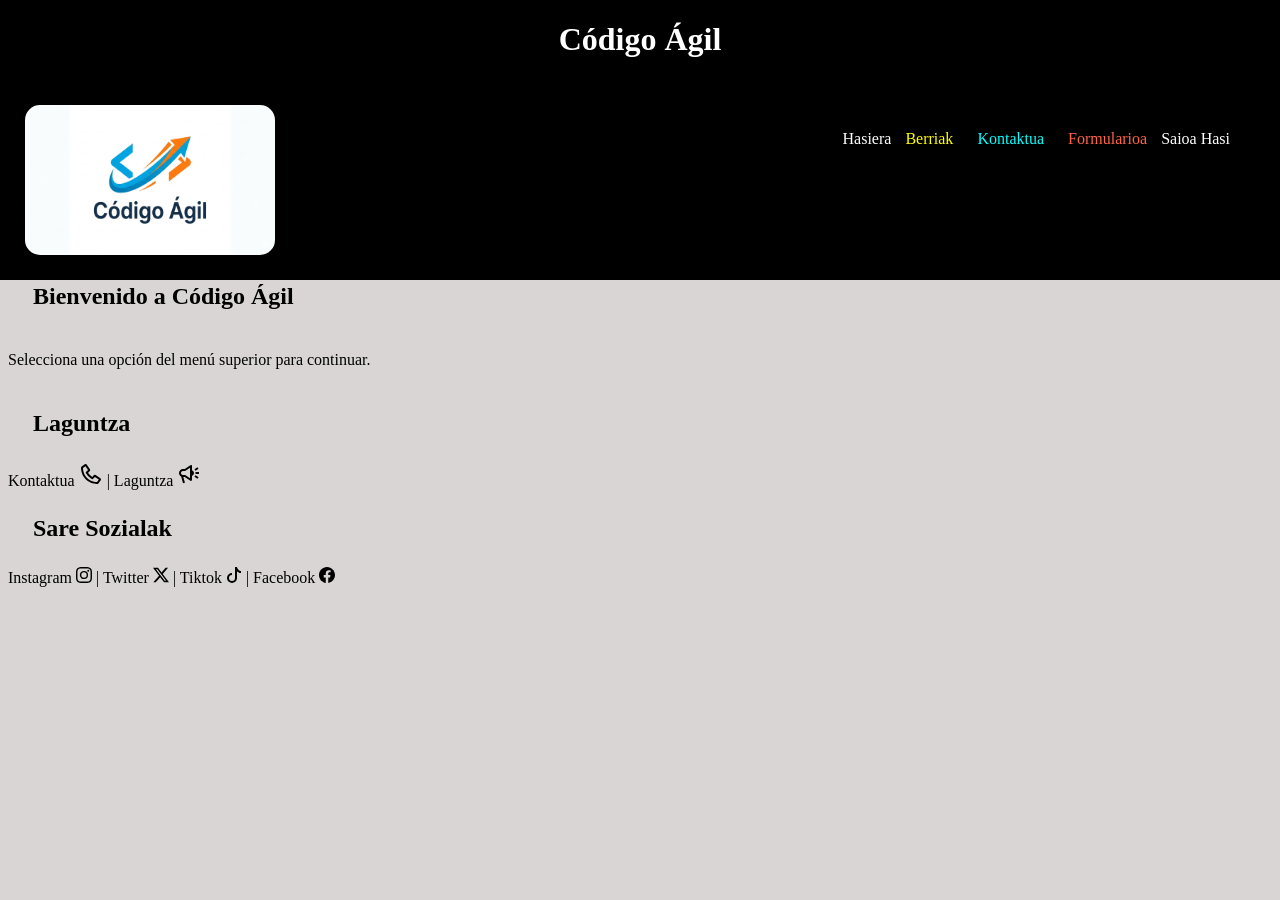
<file: codigo-agil/index.html>
<!DOCTYPE html>
<html lang="eu" >

    <meta charset="UTF-8">
<header>
    <!-- ====================Header estiloak==================== -->
    <title>Formularioak</title>
    <h1>Código Ágil</h1>
    <img src="header_erronka.jpg" alt="Código Ágil-eko logoa">
    <ul>
        <link rel="stylesheet" href="styles.css">
        <nav>

            <a href="index.html" class="Hasiera">Hasiera</a>
            <a href="Berriak" class="Berriak">Berriak</a>
            <a href="Kontaktua" class="Kontaktua">Kontaktua</a>
            <a href="Formulario_erronka.html" class="Formularioa">Formularioa</a>
            <a href="LOGIN_Intranet.html" class="Saio Hasiera">Saioa Hasi</a>
        </nav>
    </ul>

</header>
<!-- ====================Body estiloak==================== -->

<body>
    <h2>Bienvenido a Código Ágil</h2>

    <p>Selecciona una opción del menú superior para continuar.</p>

    <!--===================== Java Script ========================-->

    <script src="script.js"> </script>

    <!-- ==================== Footer estiloak==================== -->
    <footer>
        <h2>Laguntza</h2>
        Kontaktua <svg xmlns="http://www.w3.org/2000/svg" width="24" height="24" fill="currentColor"
            viewBox="0 0 24 24">
            <!--Boxicons v3.0.8 https://boxicons.com | License  https://docs.boxicons.com/free-->
            <path
                d="M18.07 22h.35c.47-.02.9-.26 1.17-.64l2.14-3.09c.23-.33.32-.74.24-1.14s-.31-.74-.64-.97l-4.64-3.09a1.47 1.47 0 0 0-.83-.25c-.41 0-.81.16-1.1.48l-1.47 1.59c-.69-.43-1.61-1.07-2.36-1.82-.72-.72-1.37-1.64-1.82-2.36l1.59-1.47c.54-.5.64-1.32.23-1.93L7.84 2.67c-.22-.33-.57-.57-.97-.64a1.46 1.46 0 0 0-1.13.24L2.65 4.41c-.39.27-.62.7-.64 1.17-.03.69-.16 6.9 4.68 11.74 4.35 4.35 9.81 4.69 11.38 4.69ZM6.88 10.05c-.16.15-.21.39-.11.59.05.09 1.15 2.24 2.74 3.84 1.6 1.6 3.75 2.7 3.84 2.75.2.1.44.06.59-.11l1.99-2.15 3.86 2.57-1.7 2.46c-1.16 0-6.13-.24-9.99-4.1S4 7.06 4 5.91l2.46-1.7 2.57 3.86-2.15 1.99Z">
            </path>
        </svg> | Laguntza <svg xmlns="http://www.w3.org/2000/svg" width="24" height="24" fill="currentColor"
            viewBox="0 0 24 24">
            <!--Boxicons v3.0.8 https://boxicons.com | License  https://docs.boxicons.com/free-->
            <path
                d="M18.5 10H22v2h-3.5zm.05-1.17 1.5-1 1.5-1L21 6l-.55-.83-1.5 1-1.5 1L18 8zm0 4.34L18 14l-.55.83 1.5 1 1.5 1L21 16l.55-.83-1.5-1zM15 8.18V4c0-.37-.2-.71-.53-.88s-.72-.15-1.03.05L7.69 7h-1.7c-2.21 0-4 1.79-4 4 0 1.52.86 2.82 2.1 3.5l1.94 6.77 1.92-.55-1.64-5.73h1.37l5.75 3.83c.17.11.36.17.55.17.16 0 .32-.04.47-.12.33-.17.53-.51.53-.88v-4.18c1.16-.41 2-1.51 2-2.82s-.84-2.4-2-2.82Zm-2 7.95-4.45-2.96A1 1 0 0 0 8 13H6c-1.1 0-2-.9-2-2s.9-2 2-2h2c.2 0 .39-.06.55-.17L13 5.87z">
            </path>
        </svg>

        <h2>Sare Sozialak</h2>

        Instagram <svg xmlns="http://www.w3.org/2000/svg" width="16" height="16" fill="currentColor"
            class="bi bi-instagram" viewBox="0 0 16 16">
            <path
                d="M8 0C5.829 0 5.556.01 4.703.048 3.85.088 3.269.222 2.76.42a3.9 3.9 0 0 0-1.417.923A3.9 3.9 0 0 0 .42 2.76C.222 3.268.087 3.85.048 4.7.01 5.555 0 5.827 0 8.001c0 2.172.01 2.444.048 3.297.04.852.174 1.433.372 1.942.205.526.478.972.923 1.417.444.445.89.719 1.416.923.51.198 1.09.333 1.942.372C5.555 15.99 5.827 16 8 16s2.444-.01 3.298-.048c.851-.04 1.434-.174 1.943-.372a3.9 3.9 0 0 0 1.416-.923c.445-.445.718-.891.923-1.417.197-.509.332-1.09.372-1.942C15.99 10.445 16 10.173 16 8s-.01-2.445-.048-3.299c-.04-.851-.175-1.433-.372-1.941a3.9 3.9 0 0 0-.923-1.417A3.9 3.9 0 0 0 13.24.42c-.51-.198-1.092-.333-1.943-.372C10.443.01 10.172 0 7.998 0zm-.717 1.442h.718c2.136 0 2.389.007 3.232.046.78.035 1.204.166 1.486.275.373.145.64.319.92.599s.453.546.598.92c.11.281.24.705.275 1.485.039.843.047 1.096.047 3.231s-.008 2.389-.047 3.232c-.035.78-.166 1.203-.275 1.485a2.5 2.5 0 0 1-.599.919c-.28.28-.546.453-.92.598-.28.11-.704.24-1.485.276-.843.038-1.096.047-3.232.047s-2.39-.009-3.233-.047c-.78-.036-1.203-.166-1.485-.276a2.5 2.5 0 0 1-.92-.598 2.5 2.5 0 0 1-.6-.92c-.109-.281-.24-.705-.275-1.485-.038-.843-.046-1.096-.046-3.233s.008-2.388.046-3.231c.036-.78.166-1.204.276-1.486.145-.373.319-.64.599-.92s.546-.453.92-.598c.282-.11.705-.24 1.485-.276.738-.034 1.024-.044 2.515-.045zm4.988 1.328a.96.96 0 1 0 0 1.92.96.96 0 0 0 0-1.92m-4.27 1.122a4.109 4.109 0 1 0 0 8.217 4.109 4.109 0 0 0 0-8.217m0 1.441a2.667 2.667 0 1 1 0 5.334 2.667 2.667 0 0 1 0-5.334" />
        </svg>
        | Twitter <svg xmlns="http://www.w3.org/2000/svg" width="16" height="16" fill="currentColor"
            class="bi bi-twitter-x" viewBox="0 0 16 16">
            <path
                d="M12.6.75h2.454l-5.36 6.142L16 15.25h-4.937l-3.867-5.07-4.425 5.07H.316l5.733-6.57L0 .75h5.063l3.495 4.633L12.601.75Zm-.86 13.028h1.36L4.323 2.145H2.865z" />
        </svg>
        | Tiktok <svg xmlns="http://www.w3.org/2000/svg" width="16" height="16" fill="currentColor" class="bi bi-tiktok"
            viewBox="0 0 16 16">
            <path
                d="M9 0h1.98c.144.715.54 1.617 1.235 2.512C12.895 3.389 13.797 4 15 4v2c-1.753 0-3.07-.814-4-1.829V11a5 5 0 1 1-5-5v2a3 3 0 1 0 3 3z" />
        </svg>
        | Facebook <svg xmlns="http://www.w3.org/2000/svg" width="16" height="16" fill="currentColor"
            class="bi bi-facebook" viewBox="0 0 16 16">
            <path
                d="M16 8.049c0-4.446-3.582-8.05-8-8.05C3.58 0-.002 3.603-.002 8.05c0 4.017 2.926 7.347 6.75 7.951v-5.625h-2.03V8.05H6.75V6.275c0-2.017 1.195-3.131 3.022-3.131.876 0 1.791.157 1.791.157v1.98h-1.009c-.993 0-1.303.621-1.303 1.258v1.51h2.218l-.354 2.326H9.25V16c3.824-.604 6.75-3.934 6.75-7.951" />
        </svg>
    </footer>
</body>

</html>
</file>
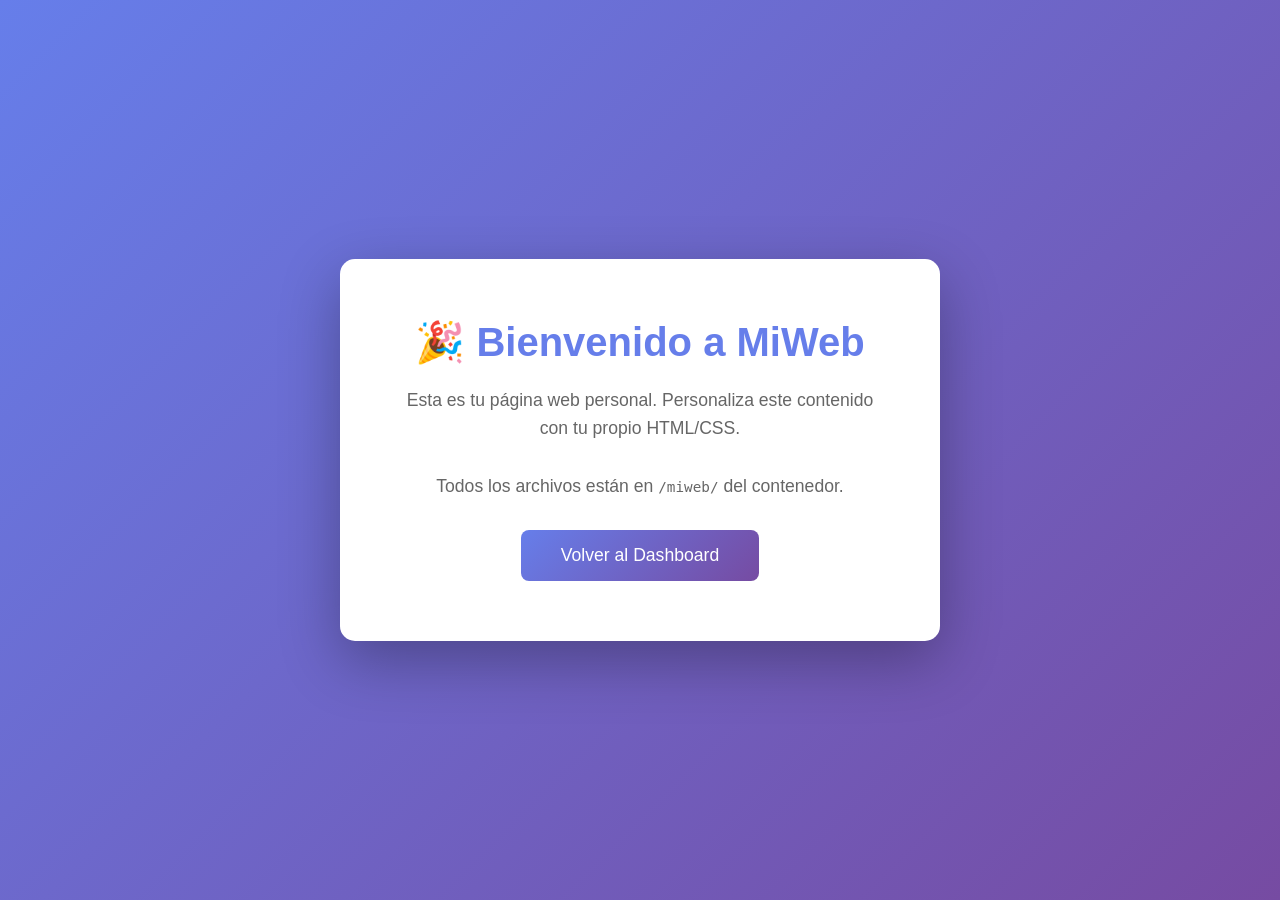
<file: miweb/index.html>
<!DOCTYPE html>
<html lang="es">
<head>
  <meta charset="UTF-8">
  <meta name="viewport" content="width=device-width, initial-scale=1.0">
  <title>MiWeb - Bienvenido</title>
  <style>
    * {
      margin: 0;
      padding: 0;
      box-sizing: border-box;
    }

    body {
      font-family: 'Segoe UI', Tahoma, Geneva, Verdana, sans-serif;
      background: linear-gradient(135deg, #667eea 0%, #764ba2 100%);
      min-height: 100vh;
      display: flex;
      align-items: center;
      justify-content: center;
    }

    .container {
      background: white;
      padding: 60px;
      border-radius: 15px;
      box-shadow: 0 20px 60px rgba(0, 0, 0, 0.3);
      text-align: center;
      max-width: 600px;
    }

    h1 {
      color: #667eea;
      font-size: 2.5em;
      margin-bottom: 20px;
    }

    p {
      color: #666;
      font-size: 1.1em;
      line-height: 1.6;
      margin-bottom: 30px;
    }

    .btn {
      background: linear-gradient(135deg, #667eea 0%, #764ba2 100%);
      color: white;
      padding: 15px 40px;
      border: none;
      border-radius: 8px;
      font-size: 1.1em;
      cursor: pointer;
      text-decoration: none;
      display: inline-block;
    }

    .btn:hover {
      transform: scale(1.05);
    }
  </style>
</head>
<body>
  <div class="container">
    <h1>🎉 Bienvenido a MiWeb</h1>
    <p>Esta es tu página web personal. Personaliza este contenido con tu propio HTML/CSS.</p>
    <p>Todos los archivos están en <code>/miweb/</code> del contenedor.</p>
    <a href="/" class="btn">Volver al Dashboard</a>
  </div>
</body>
</html>
</file>
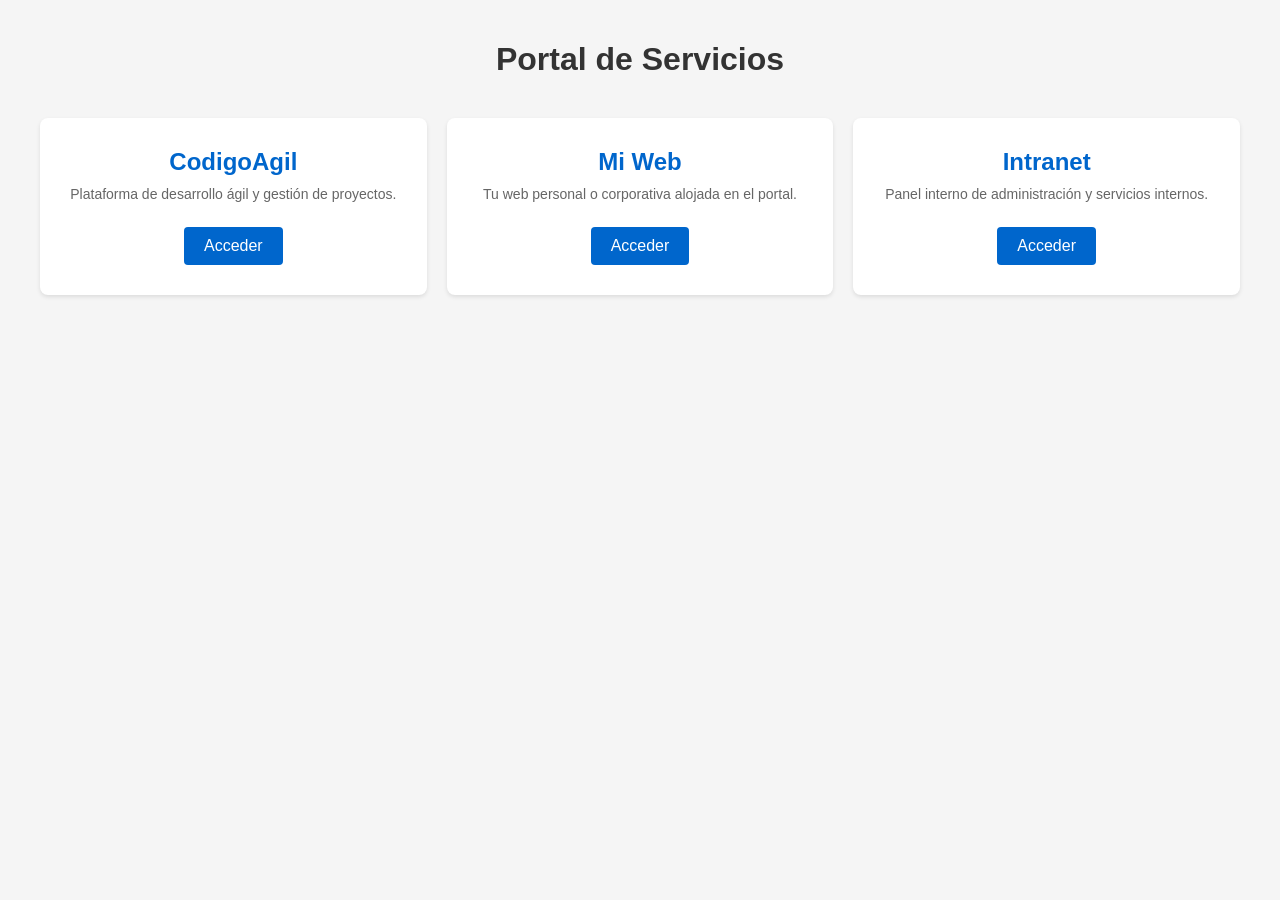
<file: web-publika/index.html>
<!DOCTYPE html>
<html lang="en">
<head>
    <meta charset="UTF-8">
    <meta name="viewport" content="width=device-width, initial-scale=1.0">
    <title>Portal de Servicios</title>
    <style>
        body {
            font-family: Arial, sans-serif;
            margin: 0;
            padding: 20px;
            background-color: #f5f5f5;
        }
        .container {
            max-width: 1200px;
            margin: 0 auto;
        }
        h1 {
            text-align: center;
            color: #333;
            margin-bottom: 40px;
        }
        .services-grid {
            display: grid;
            grid-template-columns: repeat(auto-fit, minmax(250px, 1fr));
            gap: 20px;
        }
        .service-card {
            background: white;
            border-radius: 8px;
            padding: 30px;
            box-shadow: 0 2px 4px rgba(0,0,0,0.1);
            text-align: center;
            transition: transform 0.3s, box-shadow 0.3s;
            cursor: pointer;
        }
        .service-card:hover {
            transform: translateY(-5px);
            box-shadow: 0 4px 8px rgba(0,0,0,0.2);
        }
        .service-card h2 {
            color: #0066cc;
            margin: 0 0 10px 0;
        }
        .service-card p {
            color: #666;
            margin: 10px 0;
            font-size: 14px;
        }
        .service-card a {
            display: inline-block;
            margin-top: 15px;
            padding: 10px 20px;
            background-color: #0066cc;
            color: white;
            text-decoration: none;
            border-radius: 4px;
            transition: background-color 0.3s;
        }
        .service-card a:hover {
            background-color: #0052a3;
        }
    </style>
</head>
<body>
    <div class="container">
        <h1>Portal de Servicios</h1>
        <div class="services-grid">
            <div class="service-card" onclick="window.location.href='/codigo-agil/'">
                <h2>CodigoAgil</h2>
                <p>Plataforma de desarrollo ágil y gestión de proyectos.</p>
                <a href="/codigo-agil/">Acceder</a>
            </div>
            <div class="service-card" onclick="window.location.href='/mi-web/'">
                <h2>Mi Web</h2>
                <p>Tu web personal o corporativa alojada en el portal.</p>
                <a href="/mi-web/">Acceder</a>
            </div>
            <div class="service-card" onclick="window.location.href='/'">
                <h2>Intranet</h2>
                <p>Panel interno de administración y servicios internos.</p>
                <a href="/">Acceder</a>
            </div>
        </div>
    </div>
</body>
</html>
</file>
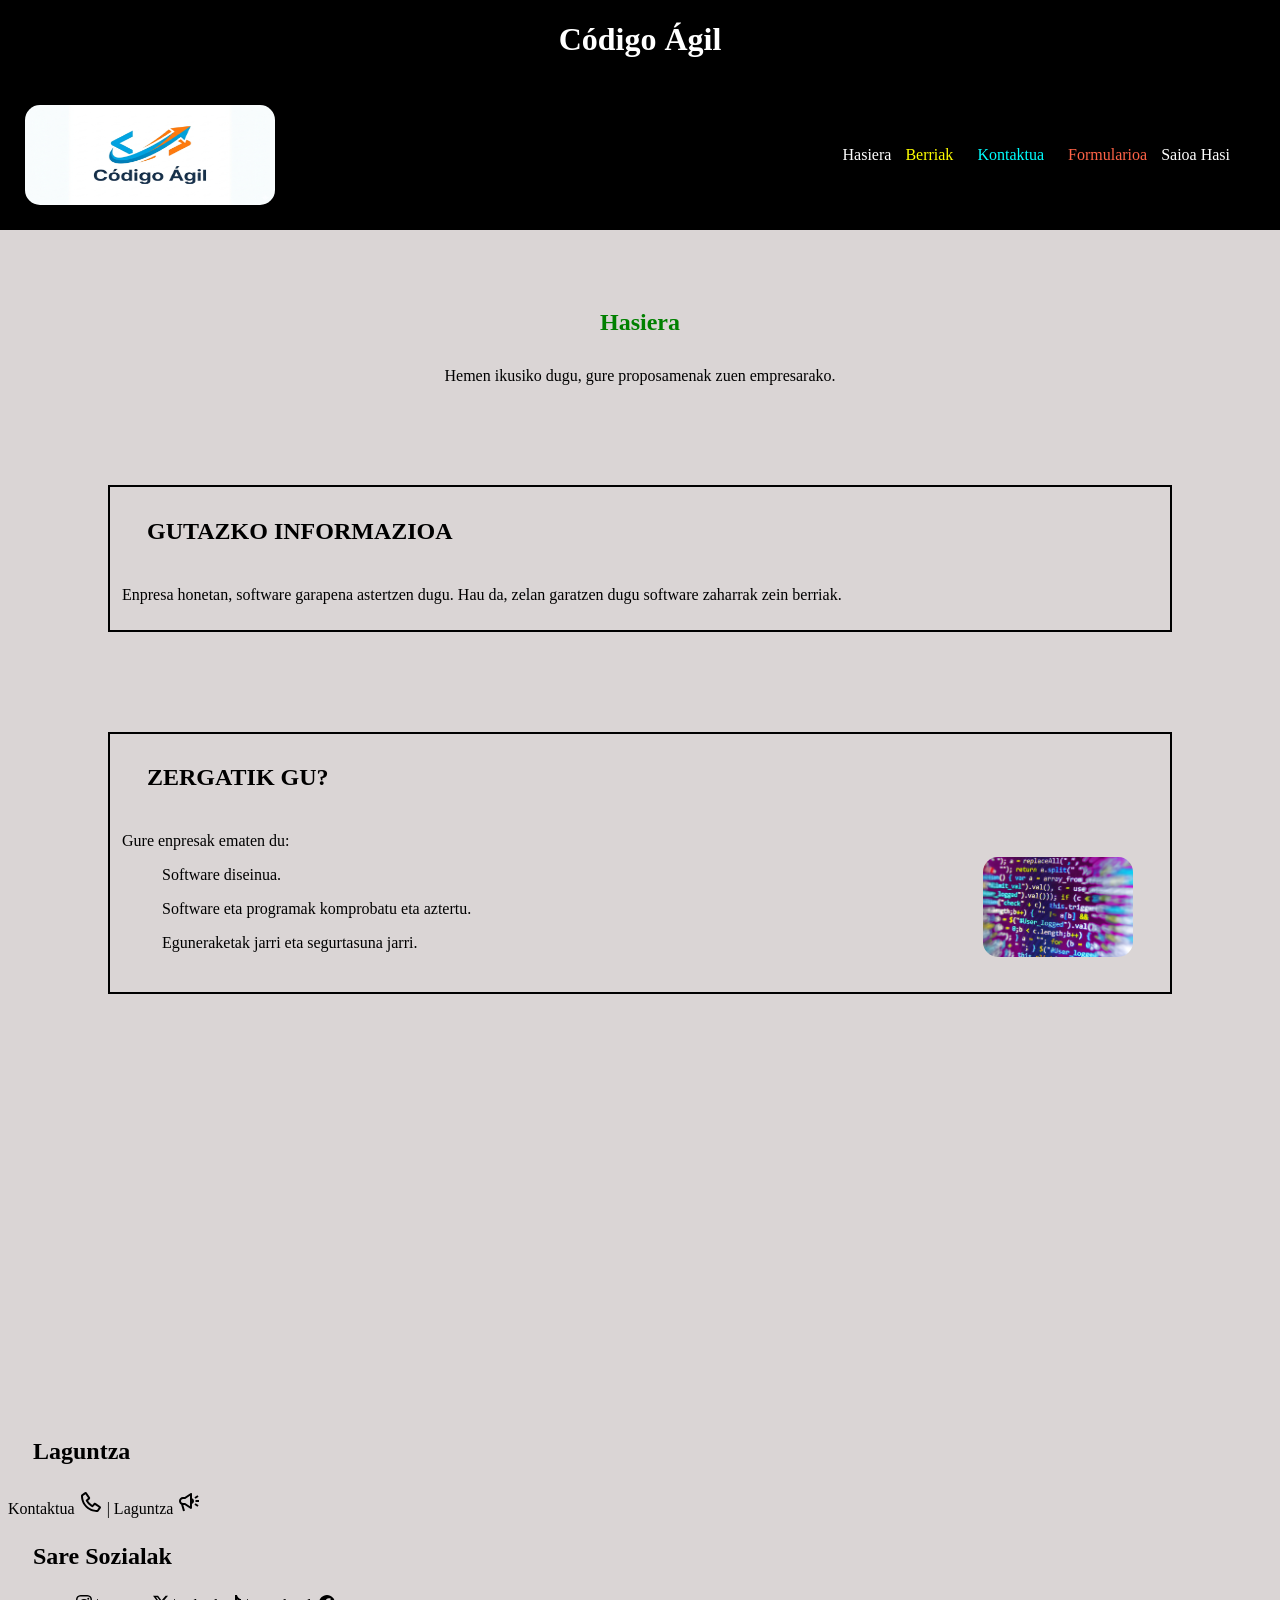
<file: web/index.html>
<!DOCTYPE html>
<html lang="eu">
<!-- ==================== Header estiloak eta nabegazio atalak==================== -->
<header>
    <meta charset="UTF-8">
    <meta name="viewport" content="width=device-width, initial-scale=1.0">
    <title>Código Ágil </title>
    <link rel="stylesheet" href="styles.css">
    <link rel="SaioaHasi" href="Formulario_erronka.html">
    <h1>Código Ágil</h1>
    <img src="header_erronka.jpg" alt="Código Ágil-eko logoa">
    <nav>

        <ul>
            <a href="index.html" class="Hasiera">Hasiera</a>
            <a href="Berriak" class="Berriak">Berriak</a>
            <a href="Kontaktua" class="Kontaktua">Kontaktua</a>
            <a href="Formulario_erronka.html" class="Formularioa">Formularioa</a>
            <a href="LOGIN_Intranet.html" class="Saio Hasiera">Saioa Hasi</a>
        </ul>

    </nav>

</header>
<br> <br>

<!-- ==================== Body atalak, informazioa eta argazkiak ==================== -->

<body>
    <section>
        <h2 id="Hasiera">Hasiera</h2>
        <p style="text-align: center;">Hemen ikusiko dugu, gure proposamenak zuen empresarako.</p>

        <fieldset>
            <h2>
                GUTAZKO INFORMAZIOA
            </h2>
            <p>
                Enpresa honetan, software garapena astertzen dugu.
                Hau da, zelan garatzen dugu software zaharrak zein berriak.
            </p>
        </fieldset>

    </section>
    <section>
        <fieldset>
            <h2>
                ZERGATIK GU?
            </h2>
            <p>
                <img src="Home_argazkia.jpg" alt="Programazio argazkia">
                Gure enpresak ematen du:
            <ul style="list-style-type: disc;">
                Software diseinua.


            </ul>
            <ul style="list-style-type: disc;">
                Software eta programak komprobatu eta aztertu.

            </ul>
            <ul style="list-style-type: disc;">
                Eguneraketak jarri eta segurtasuna jarri.
            </ul>
            </p>
    </section>
    </fieldset>
    <iframe width="560" height="315" src="https://www.youtube.com/embed/WrEl7djH190?si=wdDAonIYRVTjUVlU"
        title="YouTube video player" frameborder="0"
        allow="accelerometer; autoplay; clipboard-write; encrypted-media; gyroscope; picture-in-picture; web-share"
        referrerpolicy="strict-origin-when-cross-origin" allowfullscreen></iframe>
    
        <!-- ==================== Footer estiloak==================== -->
    <footer>
        <section></section>
        <h2>Laguntza</h2>
        Kontaktua <svg xmlns="http://www.w3.org/2000/svg" width="24" height="24" fill="currentColor"
            viewBox="0 0 24 24">
            <!--Boxicons v3.0.8 https://boxicons.com | License  https://docs.boxicons.com/free-->
            <path
                d="M18.07 22h.35c.47-.02.9-.26 1.17-.64l2.14-3.09c.23-.33.32-.74.24-1.14s-.31-.74-.64-.97l-4.64-3.09a1.47 1.47 0 0 0-.83-.25c-.41 0-.81.16-1.1.48l-1.47 1.59c-.69-.43-1.61-1.07-2.36-1.82-.72-.72-1.37-1.64-1.82-2.36l1.59-1.47c.54-.5.64-1.32.23-1.93L7.84 2.67c-.22-.33-.57-.57-.97-.64a1.46 1.46 0 0 0-1.13.24L2.65 4.41c-.39.27-.62.7-.64 1.17-.03.69-.16 6.9 4.68 11.74 4.35 4.35 9.81 4.69 11.38 4.69ZM6.88 10.05c-.16.15-.21.39-.11.59.05.09 1.15 2.24 2.74 3.84 1.6 1.6 3.75 2.7 3.84 2.75.2.1.44.06.59-.11l1.99-2.15 3.86 2.57-1.7 2.46c-1.16 0-6.13-.24-9.99-4.1S4 7.06 4 5.91l2.46-1.7 2.57 3.86-2.15 1.99Z">
            </path>
        </svg> | Laguntza <svg xmlns="http://www.w3.org/2000/svg" width="24" height="24" fill="currentColor"
            viewBox="0 0 24 24">
            <!--Boxicons v3.0.8 https://boxicons.com | License  https://docs.boxicons.com/free-->
            <path
                d="M18.5 10H22v2h-3.5zm.05-1.17 1.5-1 1.5-1L21 6l-.55-.83-1.5 1-1.5 1L18 8zm0 4.34L18 14l-.55.83 1.5 1 1.5 1L21 16l.55-.83-1.5-1zM15 8.18V4c0-.37-.2-.71-.53-.88s-.72-.15-1.03.05L7.69 7h-1.7c-2.21 0-4 1.79-4 4 0 1.52.86 2.82 2.1 3.5l1.94 6.77 1.92-.55-1.64-5.73h1.37l5.75 3.83c.17.11.36.17.55.17.16 0 .32-.04.47-.12.33-.17.53-.51.53-.88v-4.18c1.16-.41 2-1.51 2-2.82s-.84-2.4-2-2.82Zm-2 7.95-4.45-2.96A1 1 0 0 0 8 13H6c-1.1 0-2-.9-2-2s.9-2 2-2h2c.2 0 .39-.06.55-.17L13 5.87z">
            </path>
        </svg>

        <h2>Sare Sozialak</h2>

        Instagram <svg xmlns="http://www.w3.org/2000/svg" width="16" height="16" fill="currentColor"
            class="bi bi-instagram" viewBox="0 0 16 16">
            <path
                d="M8 0C5.829 0 5.556.01 4.703.048 3.85.088 3.269.222 2.76.42a3.9 3.9 0 0 0-1.417.923A3.9 3.9 0 0 0 .42 2.76C.222 3.268.087 3.85.048 4.7.01 5.555 0 5.827 0 8.001c0 2.172.01 2.444.048 3.297.04.852.174 1.433.372 1.942.205.526.478.972.923 1.417.444.445.89.719 1.416.923.51.198 1.09.333 1.942.372C5.555 15.99 5.827 16 8 16s2.444-.01 3.298-.048c.851-.04 1.434-.174 1.943-.372a3.9 3.9 0 0 0 1.416-.923c.445-.445.718-.891.923-1.417.197-.509.332-1.09.372-1.942C15.99 10.445 16 10.173 16 8s-.01-2.445-.048-3.299c-.04-.851-.175-1.433-.372-1.941a3.9 3.9 0 0 0-.923-1.417A3.9 3.9 0 0 0 13.24.42c-.51-.198-1.092-.333-1.943-.372C10.443.01 10.172 0 7.998 0zm-.717 1.442h.718c2.136 0 2.389.007 3.232.046.78.035 1.204.166 1.486.275.373.145.64.319.92.599s.453.546.598.92c.11.281.24.705.275 1.485.039.843.047 1.096.047 3.231s-.008 2.389-.047 3.232c-.035.78-.166 1.203-.275 1.485a2.5 2.5 0 0 1-.599.919c-.28.28-.546.453-.92.598-.28.11-.704.24-1.485.276-.843.038-1.096.047-3.232.047s-2.39-.009-3.233-.047c-.78-.036-1.203-.166-1.485-.276a2.5 2.5 0 0 1-.92-.598 2.5 2.5 0 0 1-.6-.92c-.109-.281-.24-.705-.275-1.485-.038-.843-.046-1.096-.046-3.233s.008-2.388.046-3.231c.036-.78.166-1.204.276-1.486.145-.373.319-.64.599-.92s.546-.453.92-.598c.282-.11.705-.24 1.485-.276.738-.034 1.024-.044 2.515-.045zm4.988 1.328a.96.96 0 1 0 0 1.92.96.96 0 0 0 0-1.92m-4.27 1.122a4.109 4.109 0 1 0 0 8.217 4.109 4.109 0 0 0 0-8.217m0 1.441a2.667 2.667 0 1 1 0 5.334 2.667 2.667 0 0 1 0-5.334" />
        </svg>
        | Twitter <svg xmlns="http://www.w3.org/2000/svg" width="16" height="16" fill="currentColor"
            class="bi bi-twitter-x" viewBox="0 0 16 16">
            <path
                d="M12.6.75h2.454l-5.36 6.142L16 15.25h-4.937l-3.867-5.07-4.425 5.07H.316l5.733-6.57L0 .75h5.063l3.495 4.633L12.601.75Zm-.86 13.028h1.36L4.323 2.145H2.865z" />
        </svg>
        | Tiktok <svg xmlns="http://www.w3.org/2000/svg" width="16" height="16" fill="currentColor" class="bi bi-tiktok"
            viewBox="0 0 16 16">
            <path
                d="M9 0h1.98c.144.715.54 1.617 1.235 2.512C12.895 3.389 13.797 4 15 4v2c-1.753 0-3.07-.814-4-1.829V11a5 5 0 1 1-5-5v2a3 3 0 1 0 3 3z" />
        </svg>
        | Facebook <svg xmlns="http://www.w3.org/2000/svg" width="16" height="16" fill="currentColor"
            class="bi bi-facebook" viewBox="0 0 16 16">
            <path
                d="M16 8.049c0-4.446-3.582-8.05-8-8.05C3.58 0-.002 3.603-.002 8.05c0 4.017 2.926 7.347 6.75 7.951v-5.625h-2.03V8.05H6.75V6.275c0-2.017 1.195-3.131 3.022-3.131.876 0 1.791.157 1.791.157v1.98h-1.009c-.993 0-1.303.621-1.303 1.258v1.51h2.218l-.354 2.326H9.25V16c3.824-.604 6.75-3.934 6.75-7.951" />
        </svg>
    </footer>
</body>

</html>
</file>
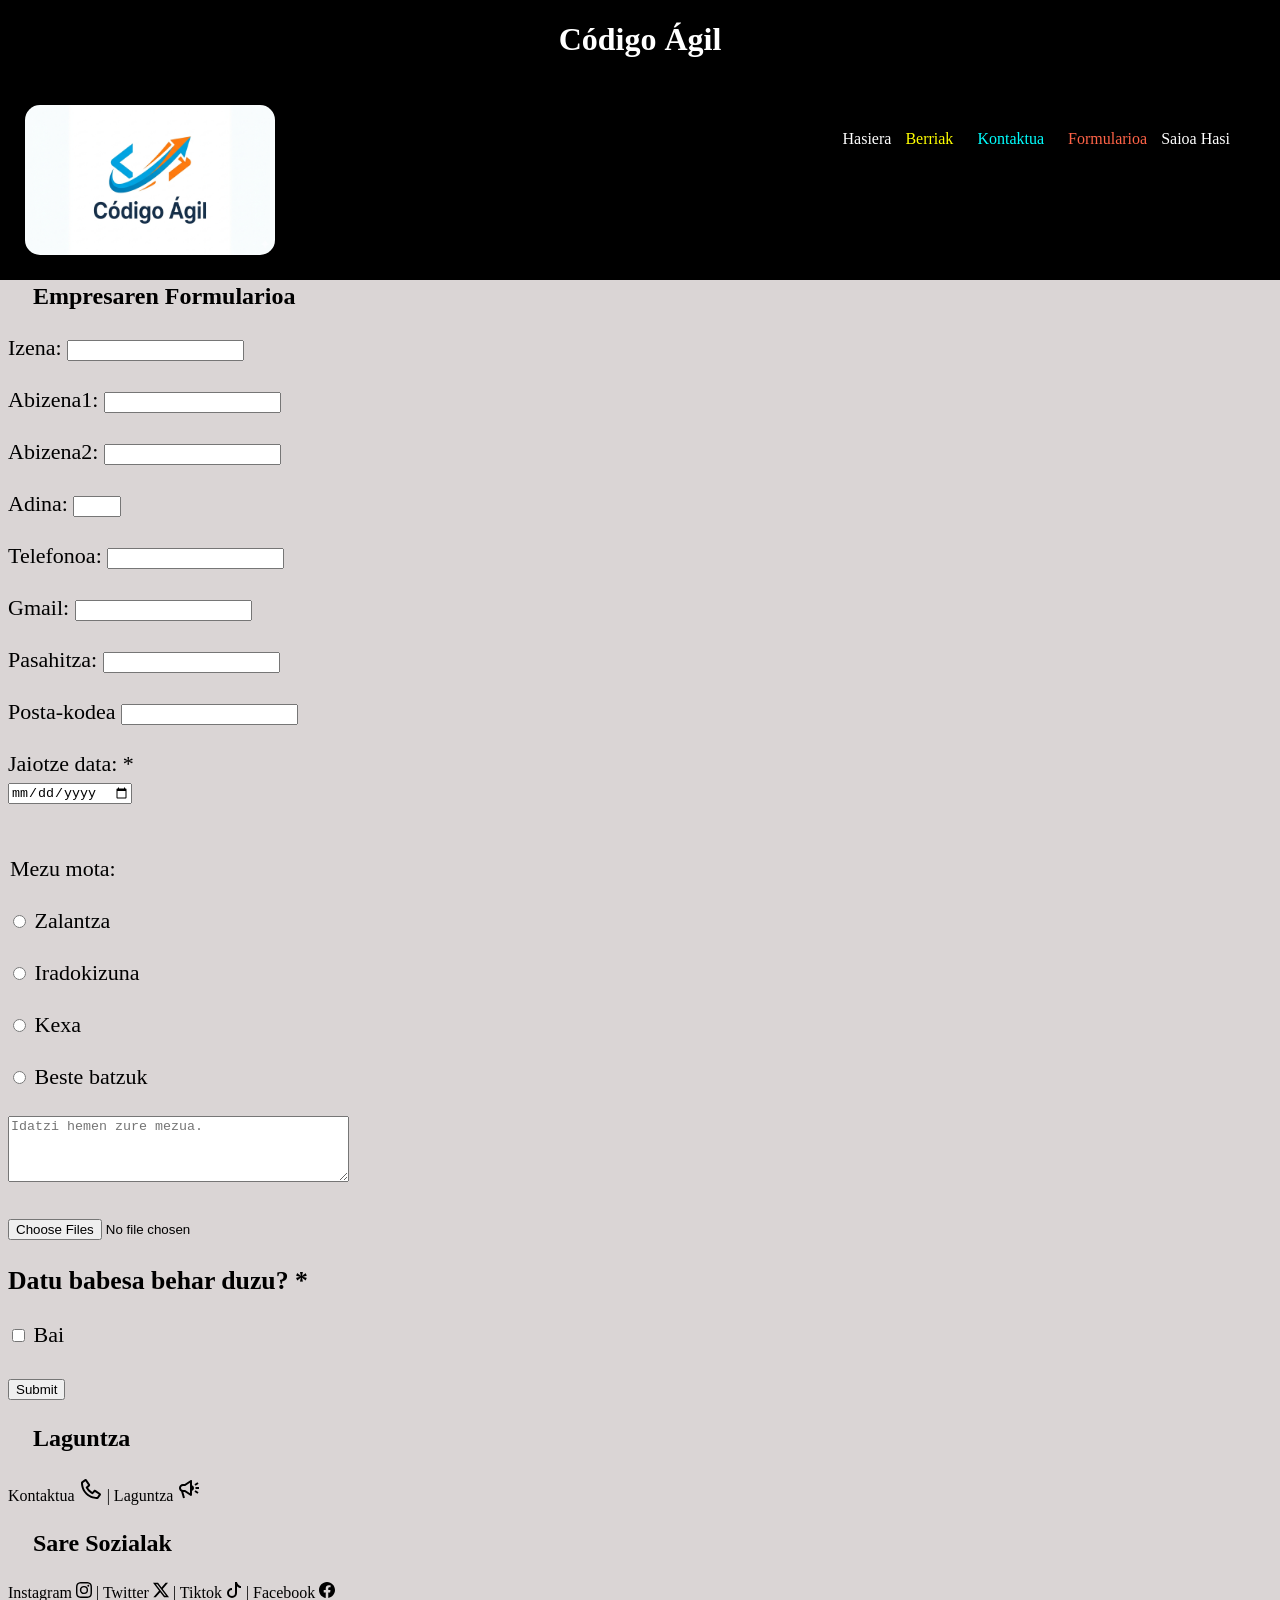
<file: codigo-agil/Formulario_erronka.html>
<!DOCTYPE html>
<html lang="eu">
<header>
    <!-- ====================Header estiloak==================== -->
    <title>Formularioak</title>
    <h1>Código Ágil</h1>
    <img src="header_erronka.jpg" alt="Código Ágil-eko logoa">
    <ul>
        <link rel="stylesheet" href="styles.css">
        <nav>

            <a href="index.html" class="Hasiera">Hasiera</a>
            <a href="Berriak" class="Berriak">Berriak</a>
            <a href="Kontaktua" class="Kontaktua">Kontaktua</a>
            <a href="Formulario_erronka.html" class="Formularioa">Formularioa</a>
            <a href="LOGIN_Intranet.html" class="Saio Hasiera">Saioa Hasi</a>
        </nav>
    </ul>

</header>
<!-- ====================Body estiloak==================== -->

<body>
    <h2>Empresaren Formularioa</h2>

    <form action="/action_page.php" id="formulario">
        

        <label for="Izena">Izena:</label>
        <input type="text" id="Izena" name="Izena"><br><br>

        <label for="Abizena1">Abizena1:</label>
        <input type="text" id="Abizena1" name="Abizena1"><br><br>

        <label for="Abizena2">Abizena2:</label>
        <input type="text" id="Abizena2" name="Abizena2"><br><br>

        <label for="Adina">Adina:</label>
        <input type="number" id="Adina" name="Adina" min="16" max="65" required><br><br>

        <label for="Telefonoa">Telefonoa:</label>
        <input type="tel" id="Telefonoa" name="Telefonoa"><br><br>
       
        <label for="email">Gmail:</label>
        <input type="text" id="email" name="email"><br><br>

        <label for="pwd">Pasahitza:</label>
        <input type="password" id="pwd" name="pwd"><br><br>

        <label for="Posta-kodea">Posta-kodea</label>
        <input type="text" id="Posta-kodea" name="Posta-kodea"><br><br>

        <label for="Date">Jaiotze data: *</label><br>
        <input type="Date" id="Date" name="Date" required><br>

        <br><br>

        <legend for="Mezu mota" id="Mezu mota">Mezu mota:</legend><br>

        <input type="radio" id="zalantza" name="Mezu mota" value="zalantza">
        <label for="Mezu mota">Zalantza</label><br><br>

        <input type="radio" id="iradokizuna" name="Mezu mota" value="iradokizuna">
        <label for="Mezu mota">Iradokizuna</label><br><br>

        <input type="radio" id="kexa" name="Mezu mota" value="kexa">
        <label for="Mezu mota">Kexa</label><br><br>

        <input type="radio" id="beste" name="Mezu mota" value="beste batzuk">
        <label for="Mezu mota">Beste batzuk</label><br><br>

        <textarea rows="4" cols="40"
            placeholder="Idatzi hemen zure mezua." id="mezua"></textarea> <br><br>

        <input type="file" id="Dokumentua" name="Dokumentua" accept=".pdf, docx" multiple>
        
        <h3>Datu babesa behar duzu? *</h3>
        <input type="checkbox" id="Datu babesa" name="Datu babesa" value="Bai">
        <label for="Datu babesa" id="bai">Bai</label><br><br>
        
        <button type="Submit" value="Submit" class="pop" id="submit">Submit</button>


    </form>

    <!--===================== Java Script ========================-->

    <script src="script.js"> </script>

    <!-- ==================== Footer estiloak==================== -->
    <footer>
        <h2>Laguntza</h2>
        Kontaktua <svg xmlns="http://www.w3.org/2000/svg" width="24" height="24" fill="currentColor"
            viewBox="0 0 24 24">
            <!--Boxicons v3.0.8 https://boxicons.com | License  https://docs.boxicons.com/free-->
            <path
                d="M18.07 22h.35c.47-.02.9-.26 1.17-.64l2.14-3.09c.23-.33.32-.74.24-1.14s-.31-.74-.64-.97l-4.64-3.09a1.47 1.47 0 0 0-.83-.25c-.41 0-.81.16-1.1.48l-1.47 1.59c-.69-.43-1.61-1.07-2.36-1.82-.72-.72-1.37-1.64-1.82-2.36l1.59-1.47c.54-.5.64-1.32.23-1.93L7.84 2.67c-.22-.33-.57-.57-.97-.64a1.46 1.46 0 0 0-1.13.24L2.65 4.41c-.39.27-.62.7-.64 1.17-.03.69-.16 6.9 4.68 11.74 4.35 4.35 9.81 4.69 11.38 4.69ZM6.88 10.05c-.16.15-.21.39-.11.59.05.09 1.15 2.24 2.74 3.84 1.6 1.6 3.75 2.7 3.84 2.75.2.1.44.06.59-.11l1.99-2.15 3.86 2.57-1.7 2.46c-1.16 0-6.13-.24-9.99-4.1S4 7.06 4 5.91l2.46-1.7 2.57 3.86-2.15 1.99Z">
            </path>
        </svg> | Laguntza <svg xmlns="http://www.w3.org/2000/svg" width="24" height="24" fill="currentColor"
            viewBox="0 0 24 24">
            <!--Boxicons v3.0.8 https://boxicons.com | License  https://docs.boxicons.com/free-->
            <path
                d="M18.5 10H22v2h-3.5zm.05-1.17 1.5-1 1.5-1L21 6l-.55-.83-1.5 1-1.5 1L18 8zm0 4.34L18 14l-.55.83 1.5 1 1.5 1L21 16l.55-.83-1.5-1zM15 8.18V4c0-.37-.2-.71-.53-.88s-.72-.15-1.03.05L7.69 7h-1.7c-2.21 0-4 1.79-4 4 0 1.52.86 2.82 2.1 3.5l1.94 6.77 1.92-.55-1.64-5.73h1.37l5.75 3.83c.17.11.36.17.55.17.16 0 .32-.04.47-.12.33-.17.53-.51.53-.88v-4.18c1.16-.41 2-1.51 2-2.82s-.84-2.4-2-2.82Zm-2 7.95-4.45-2.96A1 1 0 0 0 8 13H6c-1.1 0-2-.9-2-2s.9-2 2-2h2c.2 0 .39-.06.55-.17L13 5.87z">
            </path>
        </svg>

        <h2>Sare Sozialak</h2>

        Instagram <svg xmlns="http://www.w3.org/2000/svg" width="16" height="16" fill="currentColor"
            class="bi bi-instagram" viewBox="0 0 16 16">
            <path
                d="M8 0C5.829 0 5.556.01 4.703.048 3.85.088 3.269.222 2.76.42a3.9 3.9 0 0 0-1.417.923A3.9 3.9 0 0 0 .42 2.76C.222 3.268.087 3.85.048 4.7.01 5.555 0 5.827 0 8.001c0 2.172.01 2.444.048 3.297.04.852.174 1.433.372 1.942.205.526.478.972.923 1.417.444.445.89.719 1.416.923.51.198 1.09.333 1.942.372C5.555 15.99 5.827 16 8 16s2.444-.01 3.298-.048c.851-.04 1.434-.174 1.943-.372a3.9 3.9 0 0 0 1.416-.923c.445-.445.718-.891.923-1.417.197-.509.332-1.09.372-1.942C15.99 10.445 16 10.173 16 8s-.01-2.445-.048-3.299c-.04-.851-.175-1.433-.372-1.941a3.9 3.9 0 0 0-.923-1.417A3.9 3.9 0 0 0 13.24.42c-.51-.198-1.092-.333-1.943-.372C10.443.01 10.172 0 7.998 0zm-.717 1.442h.718c2.136 0 2.389.007 3.232.046.78.035 1.204.166 1.486.275.373.145.64.319.92.599s.453.546.598.92c.11.281.24.705.275 1.485.039.843.047 1.096.047 3.231s-.008 2.389-.047 3.232c-.035.78-.166 1.203-.275 1.485a2.5 2.5 0 0 1-.599.919c-.28.28-.546.453-.92.598-.28.11-.704.24-1.485.276-.843.038-1.096.047-3.232.047s-2.39-.009-3.233-.047c-.78-.036-1.203-.166-1.485-.276a2.5 2.5 0 0 1-.92-.598 2.5 2.5 0 0 1-.6-.92c-.109-.281-.24-.705-.275-1.485-.038-.843-.046-1.096-.046-3.233s.008-2.388.046-3.231c.036-.78.166-1.204.276-1.486.145-.373.319-.64.599-.92s.546-.453.92-.598c.282-.11.705-.24 1.485-.276.738-.034 1.024-.044 2.515-.045zm4.988 1.328a.96.96 0 1 0 0 1.92.96.96 0 0 0 0-1.92m-4.27 1.122a4.109 4.109 0 1 0 0 8.217 4.109 4.109 0 0 0 0-8.217m0 1.441a2.667 2.667 0 1 1 0 5.334 2.667 2.667 0 0 1 0-5.334" />
        </svg>
        | Twitter <svg xmlns="http://www.w3.org/2000/svg" width="16" height="16" fill="currentColor"
            class="bi bi-twitter-x" viewBox="0 0 16 16">
            <path
                d="M12.6.75h2.454l-5.36 6.142L16 15.25h-4.937l-3.867-5.07-4.425 5.07H.316l5.733-6.57L0 .75h5.063l3.495 4.633L12.601.75Zm-.86 13.028h1.36L4.323 2.145H2.865z" />
        </svg>
        | Tiktok <svg xmlns="http://www.w3.org/2000/svg" width="16" height="16" fill="currentColor" class="bi bi-tiktok"
            viewBox="0 0 16 16">
            <path
                d="M9 0h1.98c.144.715.54 1.617 1.235 2.512C12.895 3.389 13.797 4 15 4v2c-1.753 0-3.07-.814-4-1.829V11a5 5 0 1 1-5-5v2a3 3 0 1 0 3 3z" />
        </svg>
        | Facebook <svg xmlns="http://www.w3.org/2000/svg" width="16" height="16" fill="currentColor"
            class="bi bi-facebook" viewBox="0 0 16 16">
            <path
                d="M16 8.049c0-4.446-3.582-8.05-8-8.05C3.58 0-.002 3.603-.002 8.05c0 4.017 2.926 7.347 6.75 7.951v-5.625h-2.03V8.05H6.75V6.275c0-2.017 1.195-3.131 3.022-3.131.876 0 1.791.157 1.791.157v1.98h-1.009c-.993 0-1.303.621-1.303 1.258v1.51h2.218l-.354 2.326H9.25V16c3.824-.604 6.75-3.934 6.75-7.951" />
        </svg>
    </footer>
</body>

</html>
</file>
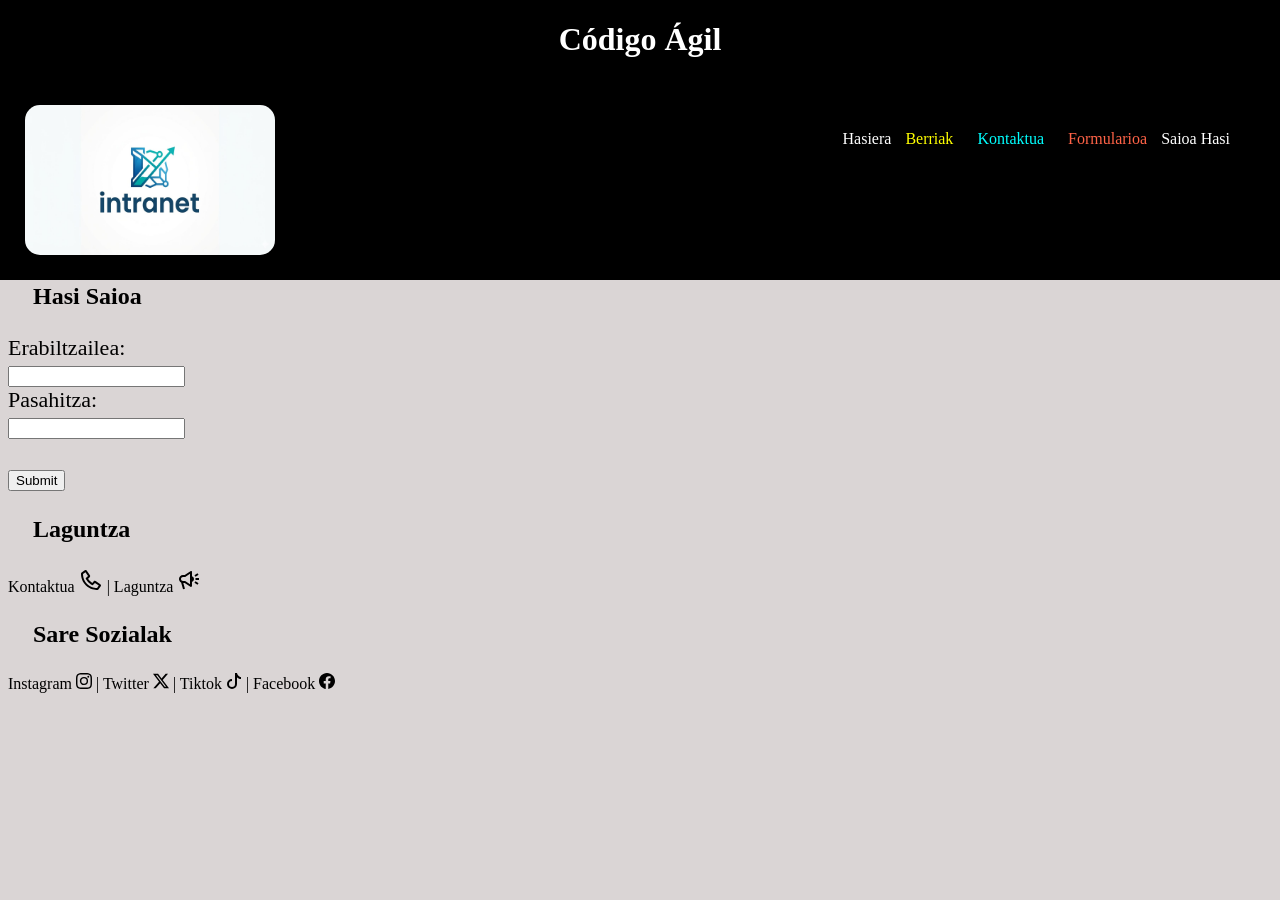
<file: codigo-agil/LOGIN_Intranet.html>
<!DOCTYPE html>
<html lang="Eu">

<!-- ==================== Footer estiloak==================== -->

<header>
    <title>Formularioak</title>
    <h1>Código Ágil</h1>
    <link rel="stylesheet" href="styles.css">
    <img src="intranet.jpg" alt="Intaneteko logoa">
    <ul>
        <nav>
            <a href="index.html" class="Hasiera">Hasiera</a>
            <a href="Berriak" class="Berriak">Berriak</a>
            <a href="Kontaktua" class="Kontaktua">Kontaktua</a>
            <a href="Formulario_erronka.html" class="Formularioa">Formularioa</a>
            <a href="LOGIN_Intranet.html" class="Saio Hasiera">Saioa Hasi</a>
        </nav>
    </ul>


</header>


<!-- ==================== Footer estiloak==================== -->

<body>
    <h2> Hasi Saioa</h2>

    <form action="/action_page.php" id="login">
        <label for="Erabiltzailea:">Erabiltzailea:</label><br>
        <input type="text" id="Erabiltzailea" name="Erabiltzailea"><br>
        <label for="pwd">Pasahitza:</label><br>
        <input type="password" id="pwd" name="pwd"><br><br>
        <input type="Submit" value="Submit">
    </form>
 
    <!-- ==================== Footer estiloak==================== -->
 
    <footer>
        <h2>Laguntza</h2>
        Kontaktua <svg xmlns="http://www.w3.org/2000/svg" width="24" height="24" fill="currentColor"
            viewBox="0 0 24 24">
            <!--Boxicons v3.0.8 https://boxicons.com | License  https://docs.boxicons.com/free-->
            <path
                d="M18.07 22h.35c.47-.02.9-.26 1.17-.64l2.14-3.09c.23-.33.32-.74.24-1.14s-.31-.74-.64-.97l-4.64-3.09a1.47 1.47 0 0 0-.83-.25c-.41 0-.81.16-1.1.48l-1.47 1.59c-.69-.43-1.61-1.07-2.36-1.82-.72-.72-1.37-1.64-1.82-2.36l1.59-1.47c.54-.5.64-1.32.23-1.93L7.84 2.67c-.22-.33-.57-.57-.97-.64a1.46 1.46 0 0 0-1.13.24L2.65 4.41c-.39.27-.62.7-.64 1.17-.03.69-.16 6.9 4.68 11.74 4.35 4.35 9.81 4.69 11.38 4.69ZM6.88 10.05c-.16.15-.21.39-.11.59.05.09 1.15 2.24 2.74 3.84 1.6 1.6 3.75 2.7 3.84 2.75.2.1.44.06.59-.11l1.99-2.15 3.86 2.57-1.7 2.46c-1.16 0-6.13-.24-9.99-4.1S4 7.06 4 5.91l2.46-1.7 2.57 3.86-2.15 1.99Z">
            </path>
        </svg>
        | Laguntza <svg xmlns="http://www.w3.org/2000/svg" width="24" height="24" fill="currentColor"
            viewBox="0 0 24 24">
            <!--Boxicons v3.0.8 https://boxicons.com | License  https://docs.boxicons.com/free-->
            <path
                d="M18.5 10H22v2h-3.5zm.05-1.17 1.5-1 1.5-1L21 6l-.55-.83-1.5 1-1.5 1L18 8zm0 4.34L18 14l-.55.83 1.5 1 1.5 1L21 16l.55-.83-1.5-1zM15 8.18V4c0-.37-.2-.71-.53-.88s-.72-.15-1.03.05L7.69 7h-1.7c-2.21 0-4 1.79-4 4 0 1.52.86 2.82 2.1 3.5l1.94 6.77 1.92-.55-1.64-5.73h1.37l5.75 3.83c.17.11.36.17.55.17.16 0 .32-.04.47-.12.33-.17.53-.51.53-.88v-4.18c1.16-.41 2-1.51 2-2.82s-.84-2.4-2-2.82Zm-2 7.95-4.45-2.96A1 1 0 0 0 8 13H6c-1.1 0-2-.9-2-2s.9-2 2-2h2c.2 0 .39-.06.55-.17L13 5.87z">
            </path>
        </svg>

        <h2>Sare Sozialak</h2>

        Instagram <svg xmlns="http://www.w3.org/2000/svg" width="16" height="16" fill="currentColor"
            class="bi bi-instagram" viewBox="0 0 16 16">
            <path
                d="M8 0C5.829 0 5.556.01 4.703.048 3.85.088 3.269.222 2.76.42a3.9 3.9 0 0 0-1.417.923A3.9 3.9 0 0 0 .42 2.76C.222 3.268.087 3.85.048 4.7.01 5.555 0 5.827 0 8.001c0 2.172.01 2.444.048 3.297.04.852.174 1.433.372 1.942.205.526.478.972.923 1.417.444.445.89.719 1.416.923.51.198 1.09.333 1.942.372C5.555 15.99 5.827 16 8 16s2.444-.01 3.298-.048c.851-.04 1.434-.174 1.943-.372a3.9 3.9 0 0 0 1.416-.923c.445-.445.718-.891.923-1.417.197-.509.332-1.09.372-1.942C15.99 10.445 16 10.173 16 8s-.01-2.445-.048-3.299c-.04-.851-.175-1.433-.372-1.941a3.9 3.9 0 0 0-.923-1.417A3.9 3.9 0 0 0 13.24.42c-.51-.198-1.092-.333-1.943-.372C10.443.01 10.172 0 7.998 0zm-.717 1.442h.718c2.136 0 2.389.007 3.232.046.78.035 1.204.166 1.486.275.373.145.64.319.92.599s.453.546.598.92c.11.281.24.705.275 1.485.039.843.047 1.096.047 3.231s-.008 2.389-.047 3.232c-.035.78-.166 1.203-.275 1.485a2.5 2.5 0 0 1-.599.919c-.28.28-.546.453-.92.598-.28.11-.704.24-1.485.276-.843.038-1.096.047-3.232.047s-2.39-.009-3.233-.047c-.78-.036-1.203-.166-1.485-.276a2.5 2.5 0 0 1-.92-.598 2.5 2.5 0 0 1-.6-.92c-.109-.281-.24-.705-.275-1.485-.038-.843-.046-1.096-.046-3.233s.008-2.388.046-3.231c.036-.78.166-1.204.276-1.486.145-.373.319-.64.599-.92s.546-.453.92-.598c.282-.11.705-.24 1.485-.276.738-.034 1.024-.044 2.515-.045zm4.988 1.328a.96.96 0 1 0 0 1.92.96.96 0 0 0 0-1.92m-4.27 1.122a4.109 4.109 0 1 0 0 8.217 4.109 4.109 0 0 0 0-8.217m0 1.441a2.667 2.667 0 1 1 0 5.334 2.667 2.667 0 0 1 0-5.334" />
        </svg>
        | Twitter <svg xmlns="http://www.w3.org/2000/svg" width="16" height="16" fill="currentColor"
            class="bi bi-twitter-x" viewBox="0 0 16 16">
            <path
                d="M12.6.75h2.454l-5.36 6.142L16 15.25h-4.937l-3.867-5.07-4.425 5.07H.316l5.733-6.57L0 .75h5.063l3.495 4.633L12.601.75Zm-.86 13.028h1.36L4.323 2.145H2.865z" />
        </svg>
        | Tiktok <svg xmlns="http://www.w3.org/2000/svg" width="16" height="16" fill="currentColor" class="bi bi-tiktok"
            viewBox="0 0 16 16">
            <path
                d="M9 0h1.98c.144.715.54 1.617 1.235 2.512C12.895 3.389 13.797 4 15 4v2c-1.753 0-3.07-.814-4-1.829V11a5 5 0 1 1-5-5v2a3 3 0 1 0 3 3z" />
        </svg>
        | Facebook <svg xmlns="http://www.w3.org/2000/svg" width="16" height="16" fill="currentColor"
            class="bi bi-facebook" viewBox="0 0 16 16">
            <path
                d="M16 8.049c0-4.446-3.582-8.05-8-8.05C3.58 0-.002 3.603-.002 8.05c0 4.017 2.926 7.347 6.75 7.951v-5.625h-2.03V8.05H6.75V6.275c0-2.017 1.195-3.131 3.022-3.131.876 0 1.791.157 1.791.157v1.98h-1.009c-.993 0-1.303.621-1.303 1.258v1.51h2.218l-.354 2.326H9.25V16c3.824-.604 6.75-3.934 6.75-7.951" />
        </svg>
    </footer>
</body>

</html>
</file>
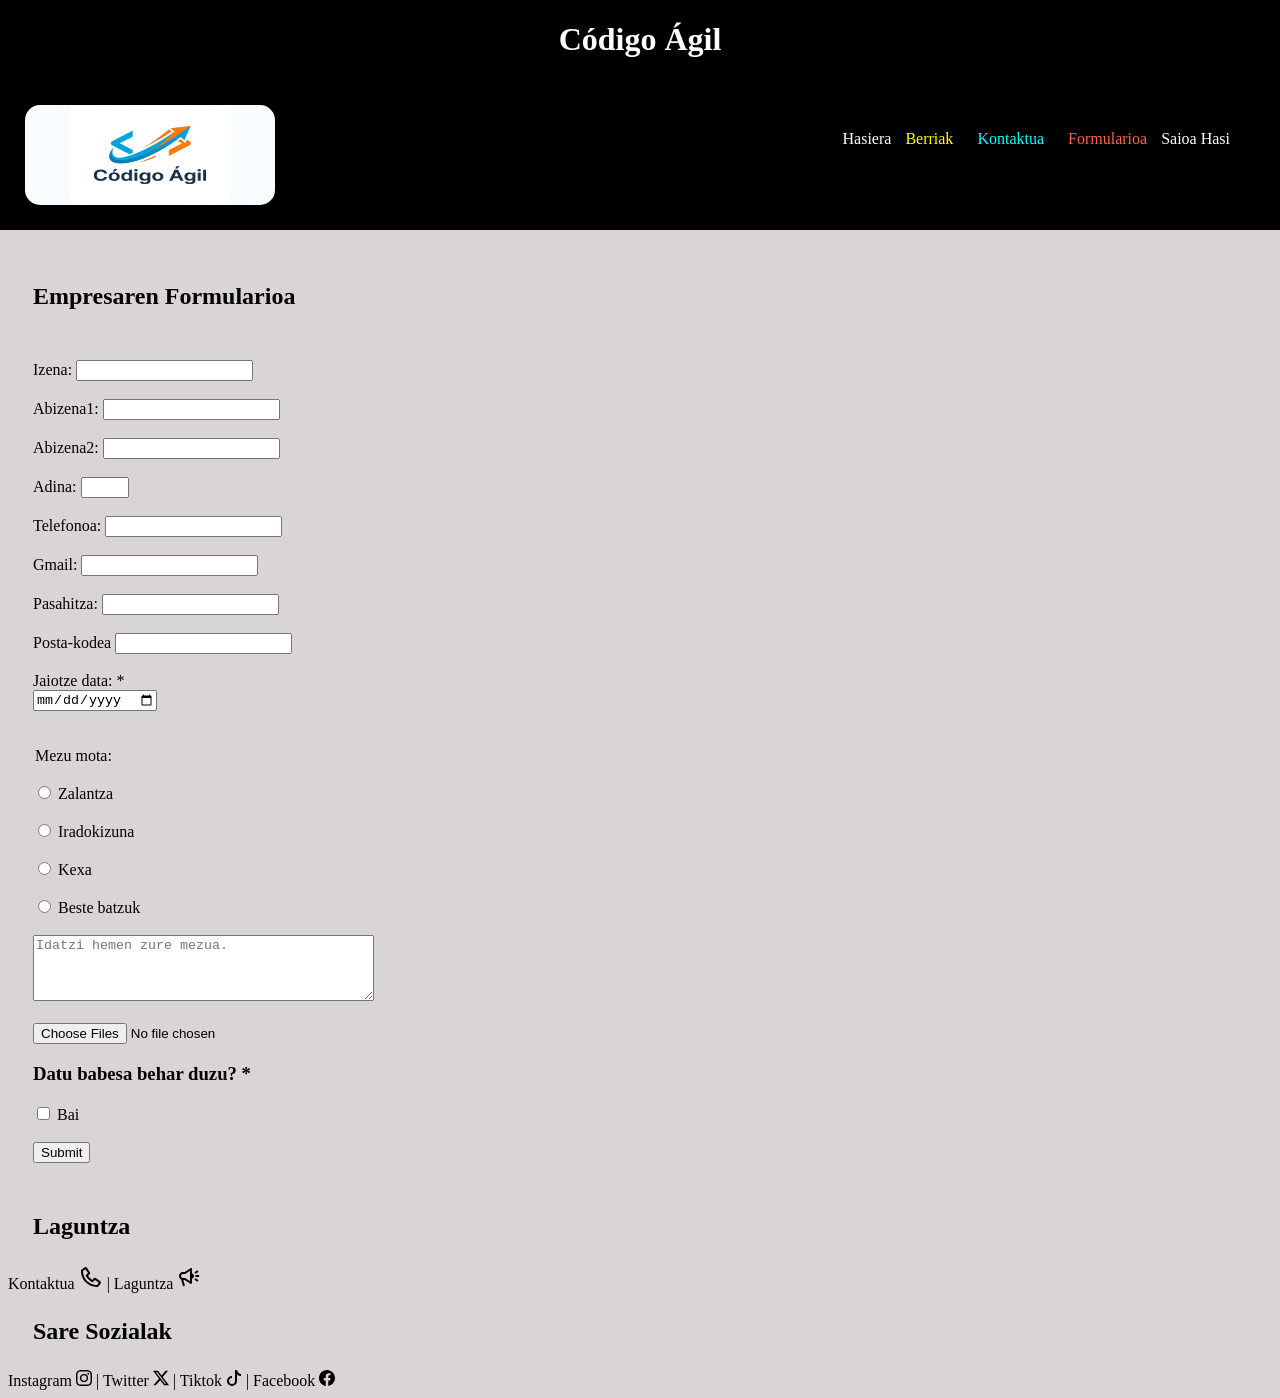
<file: web/Formulario_erronka.html>
<!DOCTYPE html>
<html lang="eu">
<header>
    <!-- ====================Header estiloak==================== -->
    <title>Formularioak</title>
    <h1>Código Ágil</h1>
    <img src="header_erronka.jpg" alt="Código Ágil-eko logoa">
    <ul>
        <link rel="stylesheet" href="styles.css">
        <nav>

            <a href="index.html" class="Hasiera">Hasiera</a>
            <a href="Berriak" class="Berriak">Berriak</a>
            <a href="Kontaktua" class="Kontaktua">Kontaktua</a>
            <a href="Formulario_erronka.html" class="Formularioa">Formularioa</a>
            <a href="LOGIN_Intranet.html" class="Saio Hasiera">Saioa Hasi</a>
        </nav>
    </ul>

</header>
<!-- ====================Body estiloak==================== -->

<body>
    <h2>Empresaren Formularioa</h2>

    <form action="/action_page.php" id="formulario">

        <label for="Izena:">Izena:</label>
        <input type="text" id="Izena" name="Izena"><br><br>

        <label for="Abizena1">Abizena1:</label>
        <input type="text" id="Abizena1" name="Abizena1"><br><br>

        <label for="Abizena2">Abizena2:</label>
        <input type="text" id="Abizena2" name="Abizena2"><br><br>

        <label for="Adina">Adina:</label>
        <input type="number" id="Adina" name="Adina" min="16" max="65" required><br><br>

        <label for="Telefonoa">Telefonoa:</label>
        <input for="Telefonoa" id="Telefonoa" name="Telefonoa"><br><br>
        <label for="email">Gmail:</label>
        <input type="text" id="email" name="email"><br><br>

        <label for="pwd">Pasahitza:</label>
        <input type="password" id="pwd" name="pwd"><br><br>

        <label for="Posta-kodea">Posta-kodea</label>
        <input type="text" id="Posta-kodea" name="Posta-kodea"><br><br>

        <label for="Date">Jaiotze data: *</label><br>
        <input type="Date" id="Date" name="Date" required><br>

        <br><br>

        <legend for="Mezu mota" id="Mezu mota">Mezu mota:</legend><br>

        <input type="radio" id="zalantza" name="Mezu mota" value="zalantza">
        <label for="Mezu mota">Zalantza</label><br><br>

        <input type="radio" id="iradokizuna" name="Mezu mota" value="iradokizuna">
        <label for="Mezu mota">Iradokizuna</label><br><br>

        <input type="radio" id="kexa" name="Mezu mota" value="kexa">
        <label for="Mezu mota">Kexa</label><br><br>

        <input type="radio" id="beste" name="Mezu mota" value="beste batzuk">
        <label for="Mezu mota">Beste batzuk</label><br><br>

        <textarea rows="4" cols="40"
            placeholder="Idatzi hemen zure mezua." id="mezua"></textarea> <br><br>

        <input type="file" id="Dokumentua" name="Dokumentua" accept=".pdf, docx" multiple>
        
        <h3>Datu babesa behar duzu? *</h3>
        <input type="checkbox" id="Datu babesa" name="Datu babesa" value="Bai">
        <label for="Datu babesa" id="bai">Bai</label><br><br>
        
        <button type="Submit" value="Submit" class="pop" id="submit">Submit</button>


    </form>

    <!--===================== Java Script ========================-->

    <script src="script.js"> </script>

    <!-- ==================== Footer estiloak==================== -->
    <footer>
        <h2>Laguntza</h2>
        Kontaktua <svg xmlns="http://www.w3.org/2000/svg" width="24" height="24" fill="currentColor"
            viewBox="0 0 24 24">
            <!--Boxicons v3.0.8 https://boxicons.com | License  https://docs.boxicons.com/free-->
            <path
                d="M18.07 22h.35c.47-.02.9-.26 1.17-.64l2.14-3.09c.23-.33.32-.74.24-1.14s-.31-.74-.64-.97l-4.64-3.09a1.47 1.47 0 0 0-.83-.25c-.41 0-.81.16-1.1.48l-1.47 1.59c-.69-.43-1.61-1.07-2.36-1.82-.72-.72-1.37-1.64-1.82-2.36l1.59-1.47c.54-.5.64-1.32.23-1.93L7.84 2.67c-.22-.33-.57-.57-.97-.64a1.46 1.46 0 0 0-1.13.24L2.65 4.41c-.39.27-.62.7-.64 1.17-.03.69-.16 6.9 4.68 11.74 4.35 4.35 9.81 4.69 11.38 4.69ZM6.88 10.05c-.16.15-.21.39-.11.59.05.09 1.15 2.24 2.74 3.84 1.6 1.6 3.75 2.7 3.84 2.75.2.1.44.06.59-.11l1.99-2.15 3.86 2.57-1.7 2.46c-1.16 0-6.13-.24-9.99-4.1S4 7.06 4 5.91l2.46-1.7 2.57 3.86-2.15 1.99Z">
            </path>
        </svg> | Laguntza <svg xmlns="http://www.w3.org/2000/svg" width="24" height="24" fill="currentColor"
            viewBox="0 0 24 24">
            <!--Boxicons v3.0.8 https://boxicons.com | License  https://docs.boxicons.com/free-->
            <path
                d="M18.5 10H22v2h-3.5zm.05-1.17 1.5-1 1.5-1L21 6l-.55-.83-1.5 1-1.5 1L18 8zm0 4.34L18 14l-.55.83 1.5 1 1.5 1L21 16l.55-.83-1.5-1zM15 8.18V4c0-.37-.2-.71-.53-.88s-.72-.15-1.03.05L7.69 7h-1.7c-2.21 0-4 1.79-4 4 0 1.52.86 2.82 2.1 3.5l1.94 6.77 1.92-.55-1.64-5.73h1.37l5.75 3.83c.17.11.36.17.55.17.16 0 .32-.04.47-.12.33-.17.53-.51.53-.88v-4.18c1.16-.41 2-1.51 2-2.82s-.84-2.4-2-2.82Zm-2 7.95-4.45-2.96A1 1 0 0 0 8 13H6c-1.1 0-2-.9-2-2s.9-2 2-2h2c.2 0 .39-.06.55-.17L13 5.87z">
            </path>
        </svg>

        <h2>Sare Sozialak</h2>

        Instagram <svg xmlns="http://www.w3.org/2000/svg" width="16" height="16" fill="currentColor"
            class="bi bi-instagram" viewBox="0 0 16 16">
            <path
                d="M8 0C5.829 0 5.556.01 4.703.048 3.85.088 3.269.222 2.76.42a3.9 3.9 0 0 0-1.417.923A3.9 3.9 0 0 0 .42 2.76C.222 3.268.087 3.85.048 4.7.01 5.555 0 5.827 0 8.001c0 2.172.01 2.444.048 3.297.04.852.174 1.433.372 1.942.205.526.478.972.923 1.417.444.445.89.719 1.416.923.51.198 1.09.333 1.942.372C5.555 15.99 5.827 16 8 16s2.444-.01 3.298-.048c.851-.04 1.434-.174 1.943-.372a3.9 3.9 0 0 0 1.416-.923c.445-.445.718-.891.923-1.417.197-.509.332-1.09.372-1.942C15.99 10.445 16 10.173 16 8s-.01-2.445-.048-3.299c-.04-.851-.175-1.433-.372-1.941a3.9 3.9 0 0 0-.923-1.417A3.9 3.9 0 0 0 13.24.42c-.51-.198-1.092-.333-1.943-.372C10.443.01 10.172 0 7.998 0zm-.717 1.442h.718c2.136 0 2.389.007 3.232.046.78.035 1.204.166 1.486.275.373.145.64.319.92.599s.453.546.598.92c.11.281.24.705.275 1.485.039.843.047 1.096.047 3.231s-.008 2.389-.047 3.232c-.035.78-.166 1.203-.275 1.485a2.5 2.5 0 0 1-.599.919c-.28.28-.546.453-.92.598-.28.11-.704.24-1.485.276-.843.038-1.096.047-3.232.047s-2.39-.009-3.233-.047c-.78-.036-1.203-.166-1.485-.276a2.5 2.5 0 0 1-.92-.598 2.5 2.5 0 0 1-.6-.92c-.109-.281-.24-.705-.275-1.485-.038-.843-.046-1.096-.046-3.233s.008-2.388.046-3.231c.036-.78.166-1.204.276-1.486.145-.373.319-.64.599-.92s.546-.453.92-.598c.282-.11.705-.24 1.485-.276.738-.034 1.024-.044 2.515-.045zm4.988 1.328a.96.96 0 1 0 0 1.92.96.96 0 0 0 0-1.92m-4.27 1.122a4.109 4.109 0 1 0 0 8.217 4.109 4.109 0 0 0 0-8.217m0 1.441a2.667 2.667 0 1 1 0 5.334 2.667 2.667 0 0 1 0-5.334" />
        </svg>
        | Twitter <svg xmlns="http://www.w3.org/2000/svg" width="16" height="16" fill="currentColor"
            class="bi bi-twitter-x" viewBox="0 0 16 16">
            <path
                d="M12.6.75h2.454l-5.36 6.142L16 15.25h-4.937l-3.867-5.07-4.425 5.07H.316l5.733-6.57L0 .75h5.063l3.495 4.633L12.601.75Zm-.86 13.028h1.36L4.323 2.145H2.865z" />
        </svg>
        | Tiktok <svg xmlns="http://www.w3.org/2000/svg" width="16" height="16" fill="currentColor" class="bi bi-tiktok"
            viewBox="0 0 16 16">
            <path
                d="M9 0h1.98c.144.715.54 1.617 1.235 2.512C12.895 3.389 13.797 4 15 4v2c-1.753 0-3.07-.814-4-1.829V11a5 5 0 1 1-5-5v2a3 3 0 1 0 3 3z" />
        </svg>
        | Facebook <svg xmlns="http://www.w3.org/2000/svg" width="16" height="16" fill="currentColor"
            class="bi bi-facebook" viewBox="0 0 16 16">
            <path
                d="M16 8.049c0-4.446-3.582-8.05-8-8.05C3.58 0-.002 3.603-.002 8.05c0 4.017 2.926 7.347 6.75 7.951v-5.625h-2.03V8.05H6.75V6.275c0-2.017 1.195-3.131 3.022-3.131.876 0 1.791.157 1.791.157v1.98h-1.009c-.993 0-1.303.621-1.303 1.258v1.51h2.218l-.354 2.326H9.25V16c3.824-.604 6.75-3.934 6.75-7.951" />
        </svg>
    </footer>
</body>

</html>
</file>
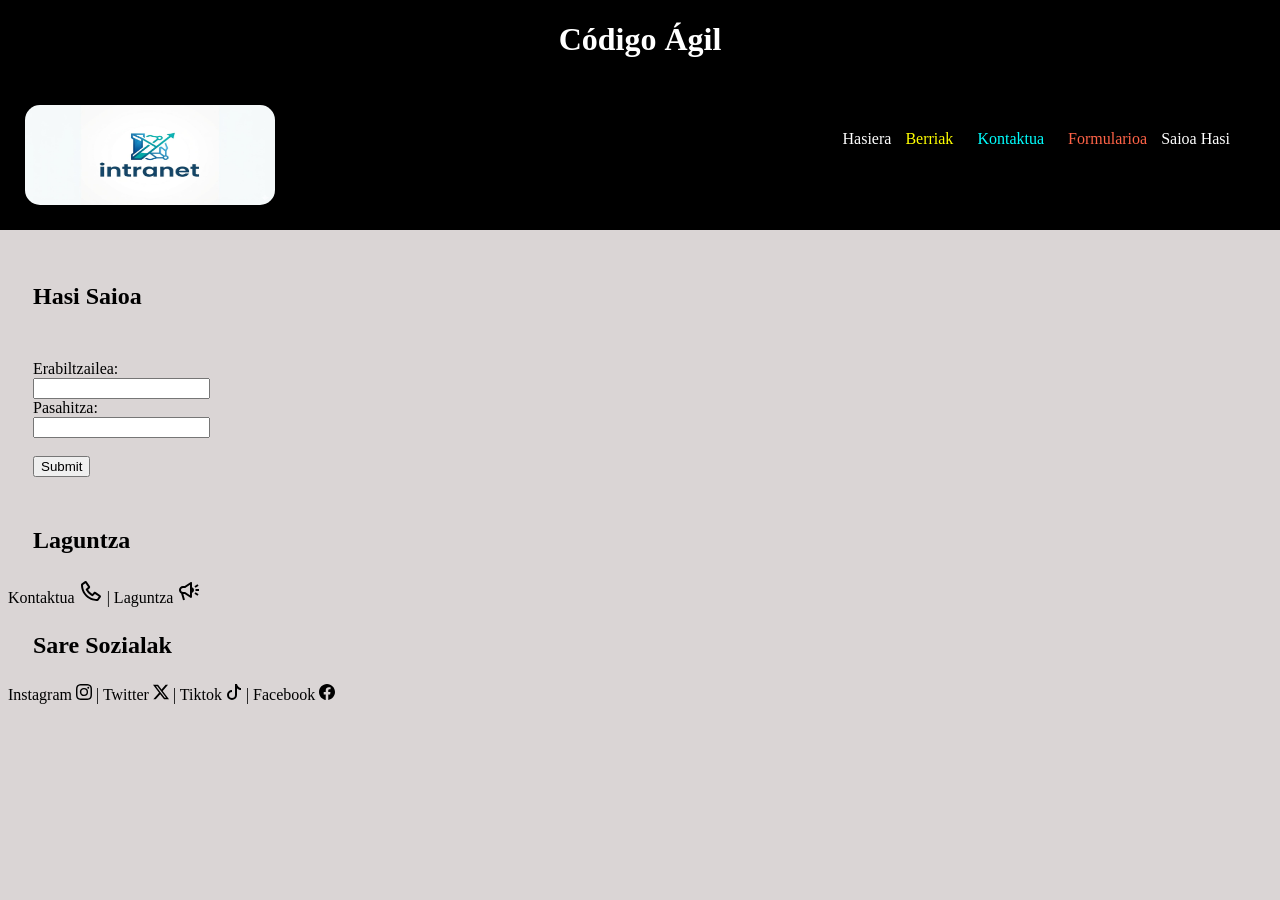
<file: web/LOGIN_Intranet.html>
<!DOCTYPE html>
<html lang="Eu">

<!-- ==================== Footer estiloak==================== -->

<header>
    <title>Formularioak</title>
    <h1>Código Ágil</h1>
    <link rel="stylesheet" href="styles.css">
    <img src="intranet.jpg" alt="Intaneteko logoa">
    <ul>
        <nav>
            <a href="index.html" class="Hasiera">Hasiera</a>
            <a href="Berriak" class="Berriak">Berriak</a>
            <a href="Kontaktua" class="Kontaktua">Kontaktua</a>
            <a href="Formulario_erronka.html" class="Formularioa">Formularioa</a>
            <a href="LOGIN_Intranet.html" class="Saio Hasiera">Saioa Hasi</a>
        </nav>
    </ul>


</header>


<!-- ==================== Footer estiloak==================== -->

<body>
    <h2> Hasi Saioa</h2>

    <form action="/action_page.php">
        <label for="Erabiltzailea:">Erabiltzailea:</label><br>
        <input type="text" id="Erabiltzailea" name="Erabiltzailea"><br>
        <label for="pwd">Pasahitza:</label><br>
        <input type="password" id="pwd" name="pwd"><br><br>
        <input type="Submit" value="Submit">
    </form>
 
    <!-- ==================== Footer estiloak==================== -->
 
    <footer>
        <h2>Laguntza</h2>
        Kontaktua <svg xmlns="http://www.w3.org/2000/svg" width="24" height="24" fill="currentColor"
            viewBox="0 0 24 24">
            <!--Boxicons v3.0.8 https://boxicons.com | License  https://docs.boxicons.com/free-->
            <path
                d="M18.07 22h.35c.47-.02.9-.26 1.17-.64l2.14-3.09c.23-.33.32-.74.24-1.14s-.31-.74-.64-.97l-4.64-3.09a1.47 1.47 0 0 0-.83-.25c-.41 0-.81.16-1.1.48l-1.47 1.59c-.69-.43-1.61-1.07-2.36-1.82-.72-.72-1.37-1.64-1.82-2.36l1.59-1.47c.54-.5.64-1.32.23-1.93L7.84 2.67c-.22-.33-.57-.57-.97-.64a1.46 1.46 0 0 0-1.13.24L2.65 4.41c-.39.27-.62.7-.64 1.17-.03.69-.16 6.9 4.68 11.74 4.35 4.35 9.81 4.69 11.38 4.69ZM6.88 10.05c-.16.15-.21.39-.11.59.05.09 1.15 2.24 2.74 3.84 1.6 1.6 3.75 2.7 3.84 2.75.2.1.44.06.59-.11l1.99-2.15 3.86 2.57-1.7 2.46c-1.16 0-6.13-.24-9.99-4.1S4 7.06 4 5.91l2.46-1.7 2.57 3.86-2.15 1.99Z">
            </path>
        </svg>
        | Laguntza <svg xmlns="http://www.w3.org/2000/svg" width="24" height="24" fill="currentColor"
            viewBox="0 0 24 24">
            <!--Boxicons v3.0.8 https://boxicons.com | License  https://docs.boxicons.com/free-->
            <path
                d="M18.5 10H22v2h-3.5zm.05-1.17 1.5-1 1.5-1L21 6l-.55-.83-1.5 1-1.5 1L18 8zm0 4.34L18 14l-.55.83 1.5 1 1.5 1L21 16l.55-.83-1.5-1zM15 8.18V4c0-.37-.2-.71-.53-.88s-.72-.15-1.03.05L7.69 7h-1.7c-2.21 0-4 1.79-4 4 0 1.52.86 2.82 2.1 3.5l1.94 6.77 1.92-.55-1.64-5.73h1.37l5.75 3.83c.17.11.36.17.55.17.16 0 .32-.04.47-.12.33-.17.53-.51.53-.88v-4.18c1.16-.41 2-1.51 2-2.82s-.84-2.4-2-2.82Zm-2 7.95-4.45-2.96A1 1 0 0 0 8 13H6c-1.1 0-2-.9-2-2s.9-2 2-2h2c.2 0 .39-.06.55-.17L13 5.87z">
            </path>
        </svg>

        <h2>Sare Sozialak</h2>

        Instagram <svg xmlns="http://www.w3.org/2000/svg" width="16" height="16" fill="currentColor"
            class="bi bi-instagram" viewBox="0 0 16 16">
            <path
                d="M8 0C5.829 0 5.556.01 4.703.048 3.85.088 3.269.222 2.76.42a3.9 3.9 0 0 0-1.417.923A3.9 3.9 0 0 0 .42 2.76C.222 3.268.087 3.85.048 4.7.01 5.555 0 5.827 0 8.001c0 2.172.01 2.444.048 3.297.04.852.174 1.433.372 1.942.205.526.478.972.923 1.417.444.445.89.719 1.416.923.51.198 1.09.333 1.942.372C5.555 15.99 5.827 16 8 16s2.444-.01 3.298-.048c.851-.04 1.434-.174 1.943-.372a3.9 3.9 0 0 0 1.416-.923c.445-.445.718-.891.923-1.417.197-.509.332-1.09.372-1.942C15.99 10.445 16 10.173 16 8s-.01-2.445-.048-3.299c-.04-.851-.175-1.433-.372-1.941a3.9 3.9 0 0 0-.923-1.417A3.9 3.9 0 0 0 13.24.42c-.51-.198-1.092-.333-1.943-.372C10.443.01 10.172 0 7.998 0zm-.717 1.442h.718c2.136 0 2.389.007 3.232.046.78.035 1.204.166 1.486.275.373.145.64.319.92.599s.453.546.598.92c.11.281.24.705.275 1.485.039.843.047 1.096.047 3.231s-.008 2.389-.047 3.232c-.035.78-.166 1.203-.275 1.485a2.5 2.5 0 0 1-.599.919c-.28.28-.546.453-.92.598-.28.11-.704.24-1.485.276-.843.038-1.096.047-3.232.047s-2.39-.009-3.233-.047c-.78-.036-1.203-.166-1.485-.276a2.5 2.5 0 0 1-.92-.598 2.5 2.5 0 0 1-.6-.92c-.109-.281-.24-.705-.275-1.485-.038-.843-.046-1.096-.046-3.233s.008-2.388.046-3.231c.036-.78.166-1.204.276-1.486.145-.373.319-.64.599-.92s.546-.453.92-.598c.282-.11.705-.24 1.485-.276.738-.034 1.024-.044 2.515-.045zm4.988 1.328a.96.96 0 1 0 0 1.92.96.96 0 0 0 0-1.92m-4.27 1.122a4.109 4.109 0 1 0 0 8.217 4.109 4.109 0 0 0 0-8.217m0 1.441a2.667 2.667 0 1 1 0 5.334 2.667 2.667 0 0 1 0-5.334" />
        </svg>
        | Twitter <svg xmlns="http://www.w3.org/2000/svg" width="16" height="16" fill="currentColor"
            class="bi bi-twitter-x" viewBox="0 0 16 16">
            <path
                d="M12.6.75h2.454l-5.36 6.142L16 15.25h-4.937l-3.867-5.07-4.425 5.07H.316l5.733-6.57L0 .75h5.063l3.495 4.633L12.601.75Zm-.86 13.028h1.36L4.323 2.145H2.865z" />
        </svg>
        | Tiktok <svg xmlns="http://www.w3.org/2000/svg" width="16" height="16" fill="currentColor" class="bi bi-tiktok"
            viewBox="0 0 16 16">
            <path
                d="M9 0h1.98c.144.715.54 1.617 1.235 2.512C12.895 3.389 13.797 4 15 4v2c-1.753 0-3.07-.814-4-1.829V11a5 5 0 1 1-5-5v2a3 3 0 1 0 3 3z" />
        </svg>
        | Facebook <svg xmlns="http://www.w3.org/2000/svg" width="16" height="16" fill="currentColor"
            class="bi bi-facebook" viewBox="0 0 16 16">
            <path
                d="M16 8.049c0-4.446-3.582-8.05-8-8.05C3.58 0-.002 3.603-.002 8.05c0 4.017 2.926 7.347 6.75 7.951v-5.625h-2.03V8.05H6.75V6.275c0-2.017 1.195-3.131 3.022-3.131.876 0 1.791.157 1.791.157v1.98h-1.009c-.993 0-1.303.621-1.303 1.258v1.51h2.218l-.354 2.326H9.25V16c3.824-.604 6.75-3.934 6.75-7.951" />
        </svg>
    </footer>
</body>

</html>
</file>
<file: codigo-agil/styles.css>
body {
   
padding-top: 250px;

}

h1 {
    text-align: center;
    color: white;
    background-color: black;

}

body {
    background-color: rgb(218, 213, 213);
}

h2 {
    padding: 25px;
    margin: auto;

}

header {
    background-color: black;
    position: fixed;
    top: 0;
    left: 0;
    width: 100%;
    z-index: 1000;
}

header img {
    display: block;
    width: 250px;
    height: 250x;
    margin-bottom: 0px;
    margin: 25px;
    float: left;
}

footer {
    text-decoration: none;

}

nav {
    padding: 50px;
    text-align: right;
    background-color: black;
}

nav a {
    text-decoration: none;

}
ul a:hover {
    background-color: burlywood;
}

nav :hover {
    text-decoration: underline;
    padding: auto;

}



.Hasiera {
    color: white;
    text-decoration: none;

}

.Berriak {
    color: yellow;
    text-decoration: none;
    margin: 10px;
}

.Kontaktua {
    color: aqua;
    text-decoration: none;
    margin: 10px;
}

.Formularioa {
    color: tomato;
    text-decoration: none;
    margin: 10px;
}



fieldset {
    border-color: black;
    border-style: solid;
    width: 500px;
    margin: 0 auto;
    padding-bottom: 50px;

}
section{
    margin-bottom: 50px;
}

#formulario {
    text-size: 500px;
}
img {
    border-radius: 15px;
    width: 250px;
    margin-bottom: 25px;
    margin: 25px;
    float: right;
}

#Hasiera {
    color: green;
    text-align: center;
    padding: 15px;
}



@media (min-width: 600px) {
    .video_youtube{
        width: 500px;
        margin: 0 auto;
        display: block;
    }
    #formulario {
        font-size: 22px;
    }
    #login{
        font-size: 22px;
    }
}

img {
    width: 200px;
    height: 150px;
}



.footer {
    display: block;
}
</file>
<file: web/styles.css>
body {
    background-color: white;
    padding-top: 250px;

}

h1 {
    text-align: center;
    color: white;
    background-color: black;

}

body {
    background-color: rgb(218, 213, 213);
}

h2 {
    padding: 25px;
    margin: auto;

}

header {
    background-color: black;
    position: fixed;
    top: 0;
    left: 0;
    width: 100%;
    z-index: 1000;
}

header img {
    display: block;
    width: 250px;
    height: 250x;
    margin-bottom: 0px;
    margin: 25px;
    float: left;
}

footer {
    text-decoration: none;

}

nav {
    padding: 50px;
    text-align: right;
    background-color: black;
}

nav a {
    text-decoration: none;

}

nav :hover {
    color: green;
    text-decoration: underline;
    padding: auto;

}



.Hasiera {
    color: white;
    text-decoration: none;

}

.Berriak {
    color: yellow;
    text-decoration: none;
    margin: 10px;
}

.Kontaktua {
    color: aqua;
    text-decoration: none;
    margin: 10px;
}

.Formularioa {
    color: tomato;
    text-decoration: none;
    margin: 10px;
}

form {
    padding: 25px;
}

fieldset {
    border-color: black;
    border-style: solid;
    margin: 100px;

}

img {
    border-radius: 15px;
    width: 250px;
    margin-bottom: 25px;
    margin: 25px;
    float: right;
}

#Hasiera {
    color: green;
    text-align: center;
    padding: 15px;
}



@media (min-width: 600px) {
    .header {
        grid-area: 1 / span 6;


    }

}

img {
    width: 150px;
    height: 100px;
}



.footer {
    grid-area: 3 / span 6;
}
</file>
